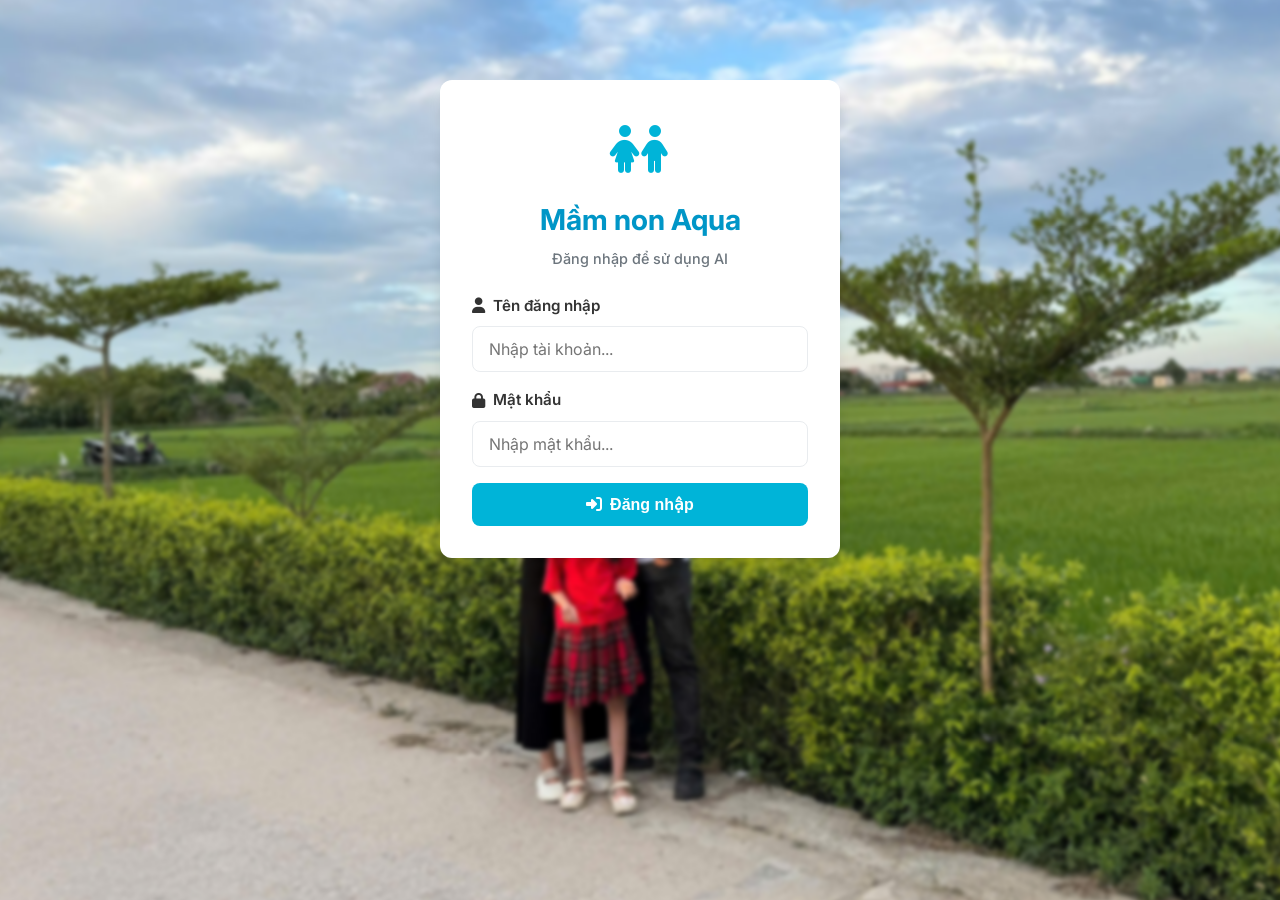
<file: index.html>
<!DOCTYPE html>
<html lang="vi">
<head>
  <meta charset="UTF-8">
  <meta name="viewport" content="width=device-width, initial-scale=1.0">
  <title>Tạo Caption Facebook - Mầm non Aqua</title>
  <script>
    // Kiểm tra xem đã đăng nhập chưa
    if (sessionStorage.getItem('isAuthenticated') !== 'true') {
      window.location.href = 'login.html';
    }
  </script>
  <link rel="stylesheet" href="style.css">
  <link href="https://fonts.googleapis.com/css2?family=Inter:wght@400;500;600;700&display=swap" rel="stylesheet">
  <link rel="stylesheet" href="https://cdnjs.cloudflare.com/ajax/libs/font-awesome/6.4.0/css/all.min.css">
</head>
<body>
  <div class="app-container">
    <header class="app-header" style="position: relative;">
      <button id="logoutBtn" class="btn btn-secondary" style="position: absolute; top: 0; right: 0; padding: 0.5rem 1rem; flex: none;">
        <i class="fa-solid fa-right-from-bracket"></i> Đăng xuất
      </button>
      <div class="logo">
        <i class="fa-solid fa-children"></i>
      </div>
      <h1>Mầm non Aqua</h1>
      <p>Trợ lý AI viết Caption Facebook</p>
    </header>

    <main class="app-content">
      <section class="main-form">
        <div class="input-group full-width">
          <label for="content"><i class="fa-solid fa-pen"></i> Nội dung bài viết / Chủ đề *</label>
          <textarea id="content" rows="4" placeholder="Ví dụ: Hôm nay các bé lớp mầm 1 học làm bánh trung thu, bé nào cũng vui vẻ hào hứng..." required></textarea>
        </div>



        <div class="input-row">

          
          <div class="input-group">
            <label for="numCaptions"><i class="fa-solid fa-layer-group"></i> Số lượng Caption</label>
            <input type="number" id="numCaptions" value="5" min="1" max="10">
          </div>
        </div>

        <div class="action-buttons">
          <button id="generateBtn" class="btn btn-primary">
            <i class="fa-solid fa-wand-magic-sparkles"></i> <span>Tạo Caption</span>
          </button>
          <button id="stopBtn" class="btn btn-secondary hidden" style="background-color: #dc3545; color: white;">
            <i class="fa-solid fa-stop"></i> Dừng lại
          </button>
          <button id="regenerateBtn" class="btn btn-secondary hidden">
            <i class="fa-solid fa-rotate-right"></i> Tạo lại
          </button>
        </div>
      </section>

      <section class="results-container" id="resultsContainer">
        <!-- Results will be injected here -->
      </section>
      
      <div id="loading" class="loading-overlay hidden">
        <div class="spinner"></div>
        <p>AI đang suy nghĩ và viết bài...</p>
      </div>
    </main>
  </div>
  <script src="main.js"></script>
</body>
</html>
</file>
<file: style.css>
:root {
  --primary: #00B4D8;
  --primary-hover: #0096C7;
  --secondary: #FFB5A7;
  --secondary-hover: #FCD5CE;
  --bg-color: #F8F9FA;
  --card-bg: #FFFFFF;
  --text-main: #333333;
  --text-light: #6c757d;
  --border: #E9ECEF;
  --shadow: 0 4px 6px -1px rgba(0, 0, 0, 0.1), 0 2px 4px -1px rgba(0, 0, 0, 0.06);
  --shadow-lg: 0 10px 15px -3px rgba(0, 0, 0, 0.1), 0 4px 6px -2px rgba(0, 0, 0, 0.05);
  --border-radius: 12px;
  --transition: all 0.3s ease;
}

* {
  margin: 0;
  padding: 0;
  box-sizing: border-box;
}

body {
  font-family: 'Inter', sans-serif;
  background-color: var(--bg-color);
  color: var(--text-main);
  line-height: 1.6;
}

/* Lớp phủ làm mờ toàn bộ ảnh nền */
body::before {
  content: "";
  position: fixed;
  top: 0; 
  left: 0; 
  width: 100%; 
  height: 100%;
  z-index: -1;
  background-image: url('nenmaytinh.jpg');
  background-size: cover;
  background-position: center;
  background-repeat: no-repeat;
  filter: blur(2px); /* Giảm độ mờ để ảnh nền hiển thị rõ nét hơn */
  transform: scale(1.05); /* Phóng to nhẹ 5% để che phần viền trắng bị lẹm do hiệu ứng mờ */
}

.app-container {
  max-width: 800px;
  margin: 2rem auto;
  padding: 0 1rem;
}

.app-header {
  text-align: center;
  margin-bottom: 2rem;
}

.app-header .logo {
  font-size: 3rem;
  color: var(--primary);
  margin-bottom: 0.5rem;
}

.app-header h1 {
  font-size: 2.5rem;
  color: var(--primary-hover);
  margin-bottom: 0.25rem;
}

.app-header p {
  color: var(--text-light);
  font-weight: 500;
}

.settings-panel, .main-form {
  background: rgba(255, 255, 255, 0.85); /* Lớp nền trắng trong suốt 85% */
  backdrop-filter: blur(12px); /* Hiệu ứng kính mờ */
  -webkit-backdrop-filter: blur(12px); /* Hỗ trợ Safari */
  padding: 1.5rem;
  border-radius: var(--border-radius);
  box-shadow: var(--shadow);
  margin-bottom: 1.5rem;
  border: 1px solid rgba(255, 255, 255, 0.5); /* Đường viền nhẹ tạo cảm giác nổi */
}

.input-row {
  display: flex;
  gap: 1rem;
  margin-bottom: 1rem;
}

.input-group {
  flex: 1;
  display: flex;
  flex-direction: column;
  margin-bottom: 1rem;
}

.input-group.full-width {
  width: 100%;
}

.input-group label {
  font-weight: 600;
  margin-bottom: 0.5rem;
  font-size: 0.95rem;
  color: var(--text-main);
  display: flex;
  align-items: center;
  gap: 0.5rem;
}

.input-group input, 
.input-group textarea {
  width: 100%;
  padding: 0.75rem 1rem;
  border: 1px solid var(--border);
  border-radius: 8px;
  font-family: inherit;
  font-size: 1rem;
  transition: var(--transition);
}

.input-group input:focus, 
.input-group textarea:focus {
  outline: none;
  border-color: var(--primary);
  box-shadow: 0 0 0 3px rgba(0, 180, 216, 0.2);
}

.action-buttons {
  display: flex;
  gap: 1rem;
  margin-top: 1.5rem;
}

.btn {
  padding: 0.75rem 1.5rem;
  border: none;
  border-radius: 8px;
  font-size: 1rem;
  font-weight: 600;
  cursor: pointer;
  transition: var(--transition);
  display: flex;
  align-items: center;
  justify-content: center;
  gap: 0.5rem;
  flex: 1;
}

.btn-primary {
  background-color: var(--primary);
  color: white;
}

.btn-primary:hover {
  background-color: var(--primary-hover);
  transform: translateY(-2px);
  box-shadow: var(--shadow);
}

.btn-secondary {
  background-color: var(--secondary);
  color: #a32a13;
}

.btn-secondary:hover {
  background-color: var(--secondary-hover);
  transform: translateY(-2px);
  box-shadow: var(--shadow);
}

.btn.hidden {
  display: none;
}

.results-container {
  display: flex;
  flex-direction: column;
  gap: 1rem;
}

.caption-card {
  background: rgba(255, 255, 255, 0.85); /* Lớp nền trắng trong suốt 85% */
  backdrop-filter: blur(12px);
  -webkit-backdrop-filter: blur(12px);
  padding: 1.5rem;
  border-radius: var(--border-radius);
  box-shadow: var(--shadow);
  position: relative;
  border-left: 4px solid var(--primary);
  border-top: 1px solid rgba(255, 255, 255, 0.5);
  border-right: 1px solid rgba(255, 255, 255, 0.5);
  border-bottom: 1px solid rgba(255, 255, 255, 0.5);
  animation: slideIn 0.3s ease forwards;
}

@keyframes slideIn {
  from { opacity: 0; transform: translateY(10px); }
  to { opacity: 1; transform: translateY(0); }
}

.caption-text {
  white-space: pre-wrap;
  margin-bottom: 1.5rem;
}

.copy-btn {
  background: var(--bg-color);
  border: 1px solid var(--border);
  padding: 0.5rem 1rem;
  border-radius: 6px;
  cursor: pointer;
  font-size: 0.9rem;
  font-weight: 500;
  transition: var(--transition);
  display: inline-flex;
  align-items: center;
  gap: 0.5rem;
}

.copy-btn:hover {
  background: var(--border);
}

.copy-btn.copied {
  background: #d4edda;
  color: #155724;
  border-color: #c3e6cb;
}

.loading-overlay {
  text-align: center;
  padding: 2rem;
}

.loading-overlay.hidden {
  display: none;
}

.spinner {
  width: 40px;
  height: 40px;
  border: 4px solid var(--border);
  border-top-color: var(--primary);
  border-radius: 50%;
  animation: spin 1s linear infinite;
  margin: 0 auto 1rem auto;
}

@keyframes spin {
  to { transform: rotate(360deg); }
}

.tooltip {
  cursor: help;
  color: var(--primary);
}

/* --- RESPONSIVE DESIGN (Tối ưu cho Điện thoại) --- */
@media screen and (max-width: 768px) {
  body::before {
    background-image: url('nendienthoai.jpg'); /* Hình nền dành riêng cho Điện thoại */
  }

  .app-container {
    margin: 1rem auto;
    padding: 0 0.75rem;
  }

  .app-header .logo {
    font-size: 2.2rem;
  }

  .app-header h1 {
    font-size: 1.8rem;
  }

  .app-header p {
    font-size: 0.9rem;
  }

  /* Đưa nút Đăng xuất thành nút tròn nhỏ gọn ở góc */
  #logoutBtn {
    padding: 0.5rem;
    font-size: 0; /* Ẩn chữ */
    border-radius: 50%;
    width: 36px;
    height: 36px;
  }
  
  #logoutBtn i {
    font-size: 1rem;
    margin: 0;
  }

  /* Chuyển các trường nhập (Ký tự, Số lượng) từ ngang sang dọc */
  .input-row {
    flex-direction: column;
    gap: 0;
  }

  .main-form {
    padding: 1rem;
  }

  .action-buttons {
    flex-direction: column;
  }

  .btn {
    padding: 1rem;
    font-size: 1.1rem; /* Nút to hơn để dễ bấm trên điện thoại */
  }
}
</file>
